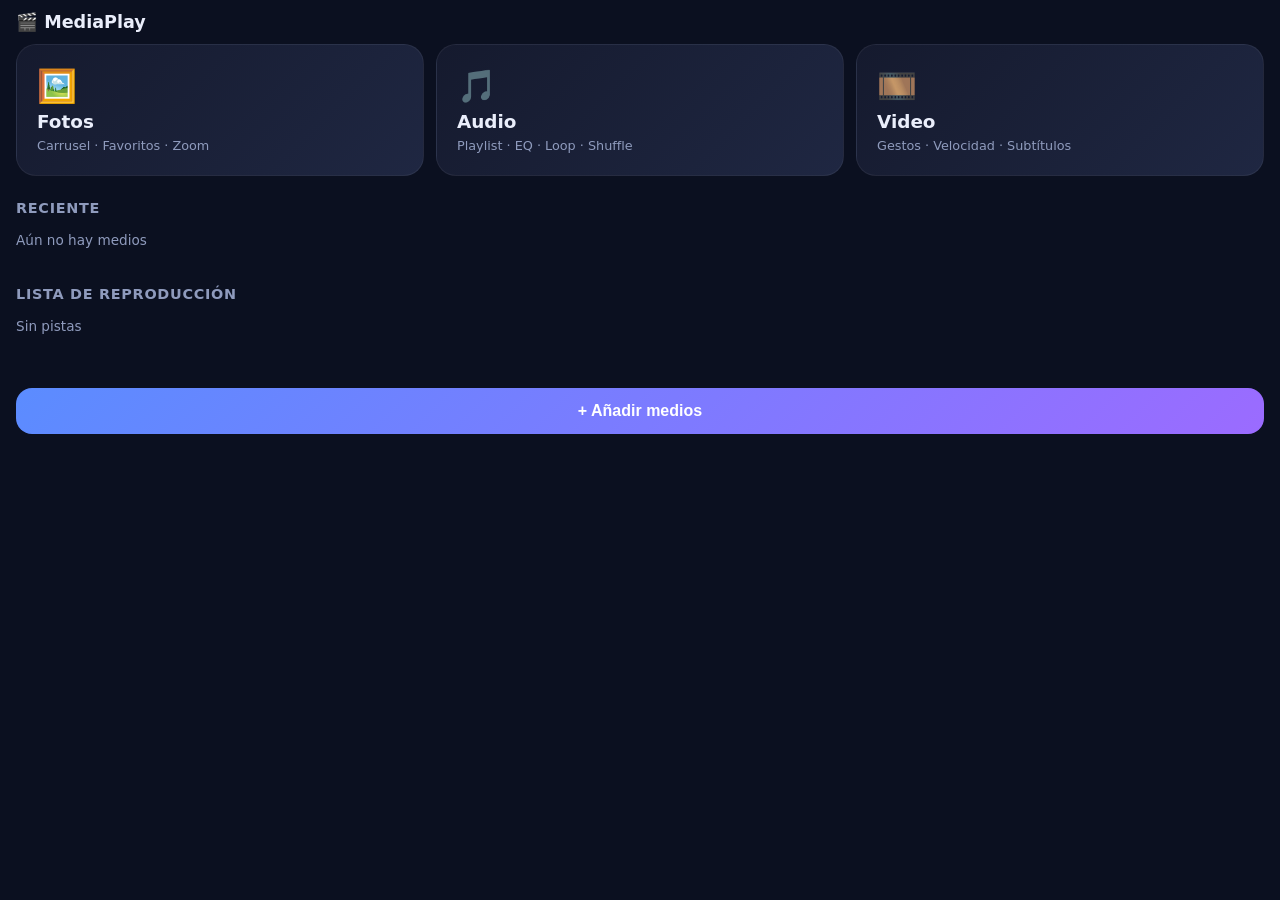
<file: index.html>
<!DOCTYPE html>
<html lang="es">
<head>
<meta charset="UTF-8">
<meta name="viewport" content="width=device-width,initial-scale=1,viewport-fit=cover">
<title>MediaPlay</title>
<link rel="manifest" href="manifest.json">
<meta name="theme-color" content="#0b1020">
<link rel="stylesheet" href="shared/common.css">
<link rel="stylesheet" href="lobby.css">
</head>
<body>
<header class="app-header">
  <h1>🎬 MediaPlay</h1>
  <button id="installBtn" class="ghost-btn" hidden>Instalar</button>
</header>

<main class="lobby">
  <a class="tile" href="photos/photos.html">
    <span class="tile-icon">🖼️</span>
    <span class="tile-title">Fotos</span>
    <span class="tile-sub">Carrusel · Favoritos · Zoom</span>
  </a>
  <a class="tile" href="audio/audio.html">
    <span class="tile-icon">🎵</span>
    <span class="tile-title">Audio</span>
    <span class="tile-sub">Playlist · EQ · Loop · Shuffle</span>
  </a>
  <a class="tile" href="video/video.html">
    <span class="tile-icon">🎞️</span>
    <span class="tile-title">Video</span>
    <span class="tile-sub">Gestos · Velocidad · Subtítulos</span>
  </a>
</main>

<section class="block">
  <h2>Reciente</h2>
  <div id="recentList" class="hscroll"><div class="empty">Aún no hay medios</div></div>
</section>

<section class="block">
  <h2>Lista de reproducción</h2>
  <div id="quickPlaylist" class="hscroll"><div class="empty">Sin pistas</div></div>
</section>

<footer class="lobby-footer">
  <button id="addMediaBtn" class="primary-btn">+ Añadir medios</button>
</footer>

<input type="file" id="filePicker" multiple hidden
       accept="image/*,audio/*,video/*,.mkv,.flac,.m4a,.opus,.ogg,.wav,.avi,.mov">

<script src="shared/db.js"></script>
<script src="shared/utils.js"></script>
<script src="lobby.js"></script>
</body>
</html>
</file>
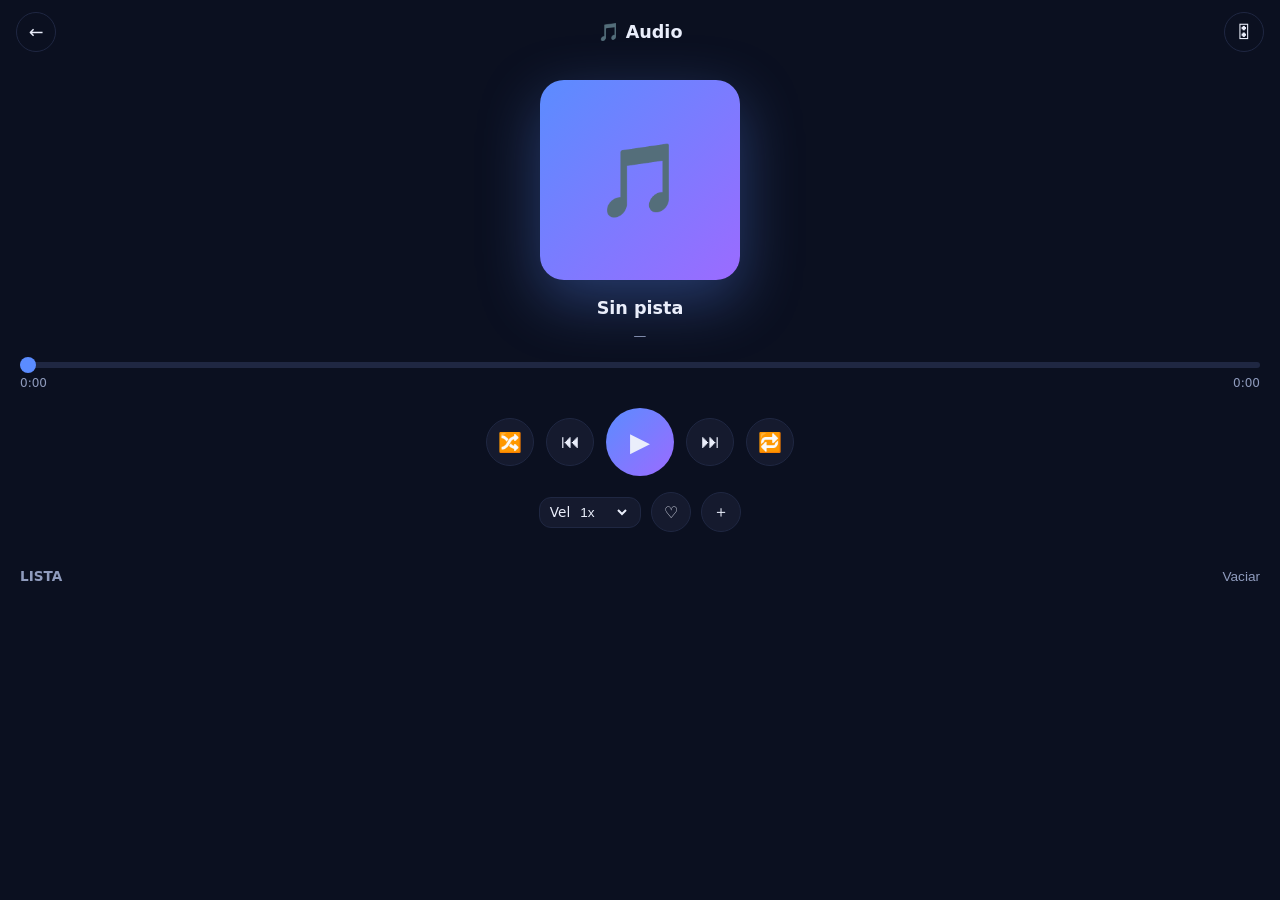
<file: audio/audio.html>
<!DOCTYPE html>
<html lang="es">
<head>
<meta charset="UTF-8">
<meta name="viewport" content="width=device-width,initial-scale=1,viewport-fit=cover">
<title>Audio · MediaPlay</title>
<link rel="manifest" href="../manifest.json">
<meta name="theme-color" content="#0b1020">
<link rel="stylesheet" href="../shared/common.css">
<link rel="stylesheet" href="audio.css">
</head>
<body>
<header class="app-header">
  <a href="../index.html" class="icon-btn">←</a>
  <h1>🎵 Audio</h1>
  <button id="eqToggle" class="icon-btn" title="Ecualizador">🎛</button>
</header>

<main class="audio-main">
  <div class="cover">🎵</div>
  <div id="trackTitle" class="track-title">Sin pista</div>
  <div id="trackSub" class="track-sub">—</div>

  <div class="seek-wrap">
    <input type="range" id="seek" min="0" max="100" value="0" step="0.01">
    <div class="time-row">
      <span id="curTime">0:00</span>
      <span id="durTime">0:00</span>
    </div>
  </div>

  <div class="controls">
    <button id="shuffleBtn" class="ctrl-btn" title="Aleatorio">🔀</button>
    <button id="prevBtn" class="ctrl-btn">⏮</button>
    <button id="playBtn" class="ctrl-btn big">▶</button>
    <button id="nextBtn" class="ctrl-btn">⏭</button>
    <button id="loopBtn" class="ctrl-btn" title="Bucle">🔁</button>
  </div>

  <div class="extras">
    <label class="mini"><span>Vel</span>
      <select id="rateSelect">
        <option value="0.5">0.5x</option><option value="0.75">0.75x</option>
        <option value="1" selected>1x</option><option value="1.25">1.25x</option>
        <option value="1.5">1.5x</option><option value="2">2x</option>
      </select>
    </label>
    <button id="favBtn" class="ctrl-btn small">♡</button>
    <button id="addBtn" class="ctrl-btn small">＋</button>
  </div>
</main>

<section class="playlist-wrap">
  <div class="pl-head"><h2>Lista</h2>
    <button id="clearPl" class="link-btn">Vaciar</button></div>
  <ul id="playlist" class="playlist"></ul>
</section>

<div id="eqPanel" class="eq-panel" hidden>
  <div class="eq-head"><h3>Ecualizador</h3>
    <button id="eqClose" class="icon-btn">✕</button></div>
  <div id="eqBands" class="eq-bands"></div>
  <div class="eq-foot"><button id="eqReset" class="tool-btn">Reset</button></div>
</div>

<audio id="audio" hidden></audio>
<input type="file" id="filePicker" multiple hidden
       accept="audio/*,.mp3,.flac,.m4a,.opus,.ogg,.wav,.aac">
<script src="../shared/db.js"></script>
<script src="../shared/utils.js"></script>
<script src="audio.js"></script>
</body>
</html>
</file>
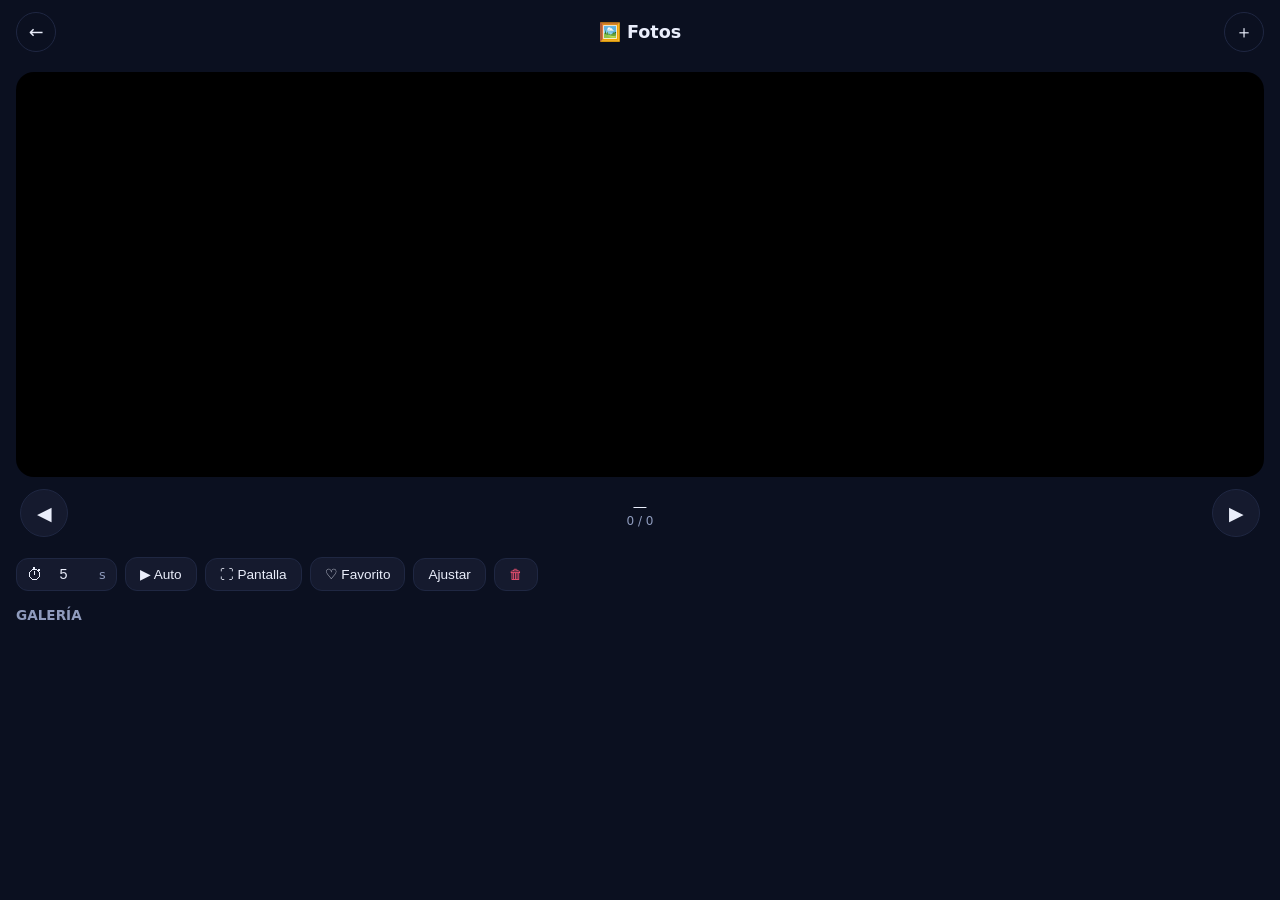
<file: photos/photos.html>
<!DOCTYPE html>
<html lang="es">
<head>
<meta charset="UTF-8">
<meta name="viewport" content="width=device-width,initial-scale=1,viewport-fit=cover,user-scalable=no">
<title>Fotos · MediaPlay</title>
<link rel="manifest" href="../manifest.json">
<meta name="theme-color" content="#0b1020">
<link rel="stylesheet" href="../shared/common.css">
<link rel="stylesheet" href="photos.css">
</head>
<body>
<header class="app-header">
  <a href="../index.html" class="icon-btn">←</a>
  <h1>🖼️ Fotos</h1>
  <button id="addBtn" class="icon-btn">＋</button>
</header>

<main class="photos-main">
  <div id="stage" class="stage"><img id="photo" alt="" draggable="false"></div>
  <div class="photos-hud">
    <button id="prevBtn" class="nav-btn">◀</button>
    <div class="photo-info">
      <div id="photoName" class="photo-name">—</div>
      <div id="photoCounter" class="photo-counter">0 / 0</div>
    </div>
    <button id="nextBtn" class="nav-btn">▶</button>
  </div>
</main>

<section class="photos-toolbar">
  <label class="tool">
    <span>⏱</span>
    <input type="number" id="timerSec" min="1" max="60" value="5">
    <span class="tool-label">s</span>
  </label>
  <button id="playToggle" class="tool-btn">▶ Auto</button>
  <button id="fullBtn" class="tool-btn">⛶ Pantalla</button> <!-- NUEVO BOTÓN -->
  <button id="favBtn" class="tool-btn">♡ Favorito</button>
  <button id="fitToggle" class="tool-btn">Ajustar</button>
  <button id="deleteBtn" class="tool-btn danger">🗑</button>
</section>

<section class="photos-list-wrap">
  <h2>Galería</h2>
  <div id="gallery" class="gallery"></div>
</section>

<input type="file" id="filePicker" multiple hidden accept="image/*">
<script src="../shared/db.js"></script>
<script src="../shared/utils.js"></script>
<script src="photos.js"></script>
</body>
</html>
</file>
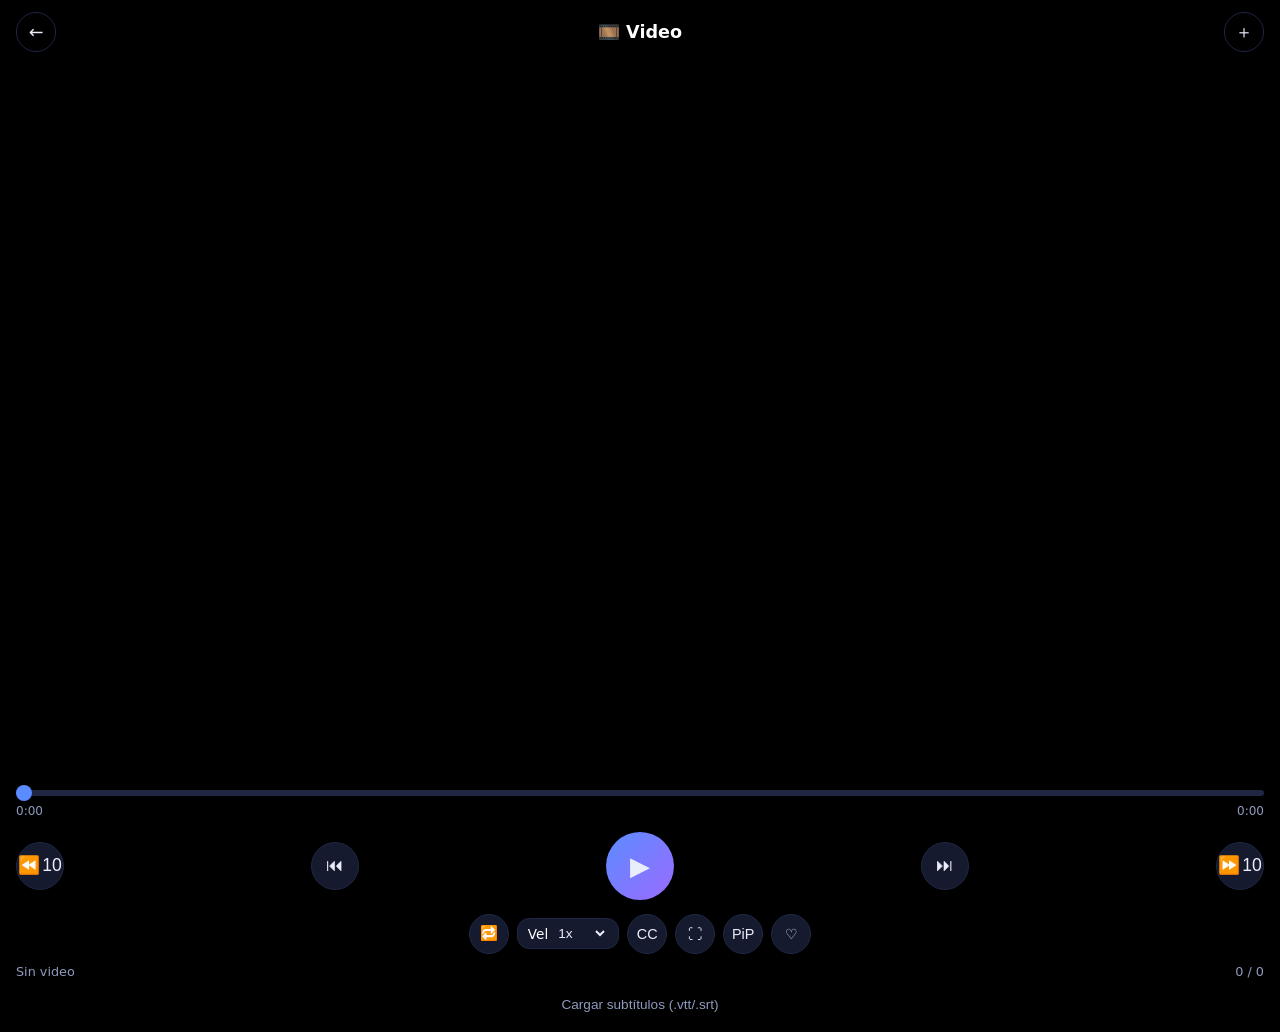
<file: video/video.html>
<!DOCTYPE html>
<html lang="es">
<head>
<meta charset="UTF-8">
<meta name="viewport" content="width=device-width,initial-scale=1,viewport-fit=cover,user-scalable=no">
<title>Video · MediaPlay</title>
<link rel="manifest" href="../manifest.json">
<meta name="theme-color" content="#000">
<link rel="stylesheet" href="../shared/common.css">
<link rel="stylesheet" href="video.css">
</head>
<body class="video-body">
<header class="app-header">
  <a href="../index.html" class="icon-btn">←</a>
  <h1>🎞️ Video</h1>
  <button id="addBtn" class="icon-btn">＋</button>
</header>

<main class="video-main">
  <div id="stage" class="video-stage">
    <video id="video" playsinline></video>
    <div class="overlay">
      <div id="hudLeft" class="hud hud-left"></div>
      <div id="hudRight" class="hud hud-right"></div>
      <div id="hudCenter" class="hud hud-center"></div>
    </div>
    <div id="subtitle" class="subtitle" hidden></div>
  </div>

  <!-- Contenedor de controles para ocultar/mostrar juntos -->
  <div id="videoUI" class="video-ui">
    <div class="seek-row">
      <input type="range" id="seek" min="0" max="100" value="0" step="0.01">
      <div class="time-row">
        <span id="curTime">0:00</span><span id="durTime">0:00</span>
      </div>
    </div>

    <div class="video-controls">
      <button id="skipBack" class="ctrl-btn">⏪<span id="skipBackLabel">10</span></button>
      <button id="prevVid" class="ctrl-btn">⏮</button>
      <button id="playVid" class="ctrl-btn big">▶</button>
      <button id="nextVid" class="ctrl-btn">⏭</button>
      <button id="skipFwd" class="ctrl-btn">⏩<span id="skipFwdLabel">10</span></button>
    </div>

    <div class="video-extras">
      <button id="loopBtn" class="ctrl-btn small">🔁</button>
      <label class="mini"><span>Vel</span>
        <select id="rateSel">
          <option value="0.25">0.25x</option><option value="0.5">0.5x</option>
          <option value="0.75">0.75x</option><option value="1" selected>1x</option>
          <option value="1.25">1.25x</option><option value="1.5">1.5x</option>
          <option value="2">2x</option>
        </select>
      </label>
      <button id="ccBtn" class="ctrl-btn small" title="Subtítulos">CC</button>
      <button id="fullBtn" class="ctrl-btn small" title="Pantalla completa">⛶</button>
      <button id="pipBtn" class="ctrl-btn small" title="Picture in Picture">PiP</button>
      <button id="favVid" class="ctrl-btn small">♡</button>
    </div>

    <div class="video-info">
      <span id="vidName" class="video-name">Sin video</span>
      <span id="vidCounter" class="video-counter">0 / 0</span>
    </div>
    <button id="loadSub" class="link-btn" style="margin-top:8px">Cargar subtítulos (.vtt/.srt)</button>
  </div>
</main>

<input type="file" id="filePicker" multiple hidden accept="video/*,.mp4,.webm,.mkv,.mov,.m4v,.avi">
<input type="file" id="subtitleFile" accept=".vtt,.srt" hidden>
<script src="../shared/db.js"></script>
<script src="../shared/utils.js"></script>
<script src="video.js"></script>
</body>
</html>
</file>
<file: shared/common.css>
:root{
  --bg:#0b1020; --surface:#151a2e; --surface-2:#1f2742;
  --text:#eaeefb; --muted:#8f9bbd;
  --accent:#5b8cff; --accent-2:#9b6bff; --danger:#ff5577;
}
*{box-sizing:border-box;margin:0;padding:0}
html,body{min-height:100vh}
body{
  font-family:system-ui,-apple-system,'Segoe UI',Roboto,sans-serif;
  background:var(--bg); color:var(--text);
  -webkit-tap-highlight-color:transparent;
  padding-bottom:env(safe-area-inset-bottom);
}
.app-header{
  display:flex;align-items:center;justify-content:space-between;gap:8px;
  padding:12px 16px;padding-top:calc(12px + env(safe-area-inset-top));
}
.app-header h1{font-size:1.1rem;font-weight:700}
.icon-btn{
  background:transparent;color:var(--text);border:1px solid var(--surface-2);
  border-radius:50%;width:40px;height:40px;font-size:1.1rem;cursor:pointer;
  display:inline-flex;align-items:center;justify-content:center;
  text-decoration:none;flex-shrink:0;
}
.primary-btn{
  width:100%;padding:14px;border:none;border-radius:16px;
  background:linear-gradient(135deg,var(--accent),var(--accent-2));
  color:#fff;font-size:1rem;font-weight:700;cursor:pointer;
}
.ghost-btn{
  background:transparent;color:var(--text);border:1px solid var(--surface-2);
  padding:8px 14px;border-radius:999px;font-size:.85rem;cursor:pointer;
}
.tool-btn{
  background:var(--surface);color:var(--text);border:1px solid var(--surface-2);
  padding:8px 14px;border-radius:12px;font-size:.85rem;cursor:pointer;
}
.tool-btn.active{background:var(--accent);border-color:var(--accent);color:#fff}
.link-btn{background:transparent;color:var(--muted);border:none;font-size:.85rem;cursor:pointer}
/* Range global (playback bars) */
input[type="range"]{
  width:100%;-webkit-appearance:none;height:6px;border-radius:999px;
  background:var(--surface-2);outline:none;cursor:pointer;
}
input[type="range"]::-webkit-slider-thumb{
  -webkit-appearance:none;width:16px;height:16px;border-radius:50%;
  background:var(--accent);cursor:pointer;
}
input[type="range"]::-moz-range-thumb{
  width:16px;height:16px;border-radius:50%;background:var(--accent);border:none;
}
</file>
<file: lobby.css>
.lobby{display:grid;grid-template-columns:1fr;gap:12px;padding:0 16px}
@media (min-width:600px){.lobby{grid-template-columns:repeat(3,1fr)}}
.tile{
  display:flex;flex-direction:column;gap:6px;
  background:linear-gradient(135deg,var(--surface),var(--surface-2));
  border-radius:20px;padding:22px 20px;text-decoration:none;color:var(--text);
  border:1px solid rgba(255,255,255,.06);transition:transform .15s;
}
.tile:active{transform:scale(.98)}
.tile-icon{font-size:2rem}
.tile-title{font-size:1.15rem;font-weight:700}
.tile-sub{font-size:.8rem;color:var(--muted)}
.block{padding:24px 16px 0}
.block h2{font-size:.9rem;color:var(--muted);margin-bottom:10px;text-transform:uppercase;letter-spacing:.05em}
.hscroll{display:flex;gap:10px;overflow-x:auto;padding-bottom:8px}
.item{
  flex:0 0 auto;background:var(--surface);border-radius:14px;padding:10px 14px;
  display:flex;align-items:center;gap:8px;border:1px solid rgba(255,255,255,.06);
  cursor:pointer;max-width:230px;text-decoration:none;color:var(--text);
}
.item span{white-space:nowrap;overflow:hidden;text-overflow:ellipsis;font-size:.85rem}
.empty{color:var(--muted);font-size:.85rem;padding:6px 0}
.lobby-footer{padding:16px;margin-top:24px}
</file>
<file: audio/audio.css>
.audio-main{display:flex;flex-direction:column;align-items:center;padding:8px 20px 20px;gap:10px}
.cover{
  width:200px;height:200px;border-radius:24px;margin:8px 0;
  background:linear-gradient(135deg,var(--accent),var(--accent-2));
  display:flex;align-items:center;justify-content:center;font-size:4.5rem;
  box-shadow:0 20px 60px rgba(91,140,255,.35);
}
.track-title{font-size:1.1rem;font-weight:700;max-width:100%;overflow:hidden;text-overflow:ellipsis;white-space:nowrap}
.track-sub{font-size:.8rem;color:var(--muted)}
.seek-wrap{width:100%}
.time-row{display:flex;justify-content:space-between;font-size:.75rem;color:var(--muted);margin-top:4px}
.controls{display:flex;align-items:center;gap:12px;justify-content:center;margin-top:8px}
.ctrl-btn{
  background:var(--surface);color:var(--text);border:1px solid var(--surface-2);
  border-radius:50%;width:48px;height:48px;font-size:1.2rem;cursor:pointer;
}
.ctrl-btn.big{width:68px;height:68px;font-size:1.6rem;
  background:linear-gradient(135deg,var(--accent),var(--accent-2));border:none}
.ctrl-btn.active{background:var(--accent);border-color:var(--accent)}
.ctrl-btn.small{width:40px;height:40px;font-size:1rem}
.extras{display:flex;gap:10px;align-items:center;margin-top:6px}
.mini{display:flex;align-items:center;gap:6px;font-size:.85rem;
  background:var(--surface);border:1px solid var(--surface-2);padding:6px 10px;border-radius:12px}
.mini select{background:transparent;color:var(--text);border:none;font-size:.85rem}
.playlist-wrap{padding:16px 20px 30px}
.pl-head{display:flex;justify-content:space-between;align-items:center;margin-bottom:8px}
.pl-head h2{font-size:.85rem;color:var(--muted);text-transform:uppercase}
.playlist{list-style:none;display:flex;flex-direction:column;gap:4px}
.playlist li{
  display:flex;align-items:center;gap:10px;padding:10px 12px;border-radius:12px;
  background:var(--surface);cursor:pointer;border:1px solid transparent;
}
.playlist li.active{background:var(--surface-2);border-color:var(--accent)}
.pl-name{flex:1;overflow:hidden;text-overflow:ellipsis;white-space:nowrap;font-size:.9rem}
.pl-del{background:transparent;border:none;color:var(--danger);cursor:pointer;font-size:1rem}
.pl-fav{color:var(--danger)}
.eq-panel{
  position:fixed;bottom:0;left:0;right:0;background:var(--surface);
  border-top:1px solid var(--surface-2);padding:16px;
  padding-bottom:calc(16px + env(safe-area-inset-bottom));
  border-radius:20px 20px 0 0;z-index:20;box-shadow:0 -20px 60px rgba(0,0,0,.6);
}
.eq-panel[hidden]{display:none}
.eq-head{display:flex;justify-content:space-between;align-items:center;margin-bottom:12px}
.eq-head h3{font-size:1rem}
.eq-bands{display:flex;gap:4px;justify-content:space-between;padding:0 4px}
.eq-band{display:flex;flex-direction:column;align-items:center;gap:4px;flex:1}
.eq-band span{font-size:.7rem;color:var(--muted)}
.eq-band input{
  writing-mode:vertical-lr;direction:rtl;width:24px;height:120px;
  -webkit-appearance:none;background:var(--surface-2);border-radius:999px;
}
.eq-band input::-webkit-slider-thumb{
  -webkit-appearance:none;width:20px;height:20px;border-radius:50%;
  background:var(--accent);cursor:pointer;
}
.eq-foot{margin-top:12px;display:flex;justify-content:flex-end}
</file>
<file: photos/photos.css>
.photos-main{display:flex;flex-direction:column;padding:8px 16px 0}
.stage{
  position:relative;background:#000;border-radius:18px;overflow:hidden;
  display:flex;align-items:center;justify-content:center;
  touch-action:none;height:45vh;
}
.stage img{max-width:100%;max-height:100%;object-fit:contain;transition:transform .15s;user-select:none}
.stage img.cover{object-fit:cover;width:100%;height:100%}
.photos-hud{display:flex;align-items:center;justify-content:space-between;gap:12px;padding:12px 4px}
.nav-btn{
  width:48px;height:48px;border-radius:50%;
  background:var(--surface);color:var(--text);border:1px solid var(--surface-2);
  font-size:1.2rem;cursor:pointer;
}
.photo-info{text-align:center;flex:1;min-width:0}
.photo-name{font-size:.9rem;overflow:hidden;text-overflow:ellipsis;white-space:nowrap}
.photo-counter{font-size:.75rem;color:var(--muted)}
.photos-toolbar{display:flex;gap:8px;padding:8px 16px;flex-wrap:wrap;align-items:center}
.tool{display:flex;align-items:center;gap:4px;background:var(--surface);padding:6px 10px;border-radius:12px;border:1px solid var(--surface-2)}
.tool input{width:48px;background:transparent;border:none;color:var(--text);font-size:.9rem;text-align:center}
.tool-label{color:var(--muted);font-size:.8rem}
.tool-btn.danger{color:var(--danger)}
.photos-list-wrap{padding:8px 16px 24px}
.photos-list-wrap h2{font-size:.85rem;color:var(--muted);margin-bottom:8px;text-transform:uppercase}
.gallery{display:grid;grid-template-columns:repeat(auto-fill,minmax(88px,1fr));gap:8px}
.gallery-item{
  aspect-ratio:1;border-radius:12px;overflow:hidden;background:var(--surface);
  border:2px solid transparent;cursor:pointer;position:relative;
}
.gallery-item img{width:100%;height:100%;object-fit:cover}
.gallery-item.active{border-color:var(--accent)}
.gallery-item .fav-ind{position:absolute;top:4px;right:6px;color:var(--danger);font-size:1rem}

/* NUEVO: Estilos para pantalla completa */
.stage:fullscreen {
  height: 100vh;
  width: 100vw;
  border-radius: 0;
}
.stage:fullscreen img {
  max-width: 100vw;
  max-height: 100vh;
}
body:has(.stage:fullscreen) .app-header,
body:has(.stage:fullscreen) .photos-toolbar,
body:has(.stage:fullscreen) .photos-list-wrap {
  display: none; /* Ocultamos todo excepto la imagen y el hud de navegación */
}
</file>
<file: video/video.css>
.video-body{background:#000;color:#fff}
.video-main{padding:0 12px 20px;display:flex;flex-direction:column;gap:10px}
.video-stage{
  position:relative;width:100%;aspect-ratio:16/9;background:#000;
  border-radius:14px;overflow:hidden;touch-action:none;user-select:none;
}
.video-stage video{width:100%;height:100%;display:block;background:#000;transition:filter .1s;object-fit:contain}
.overlay{position:absolute;inset:0;pointer-events:none}
.hud{
  position:absolute;padding:8px 14px;border-radius:999px;
  background:rgba(0,0,0,.7);font-size:.9rem;font-weight:700;
  opacity:0;transition:opacity .2s;
}
.hud.show{opacity:1}
.hud-left{top:12px;left:12px}
.hud-right{top:12px;right:12px}
.hud-center{top:50%;left:50%;transform:translate(-50%,-50%);font-size:1.3rem}
.subtitle{
  position:absolute;bottom:12px;left:12px;right:12px;text-align:center;
  color:#fff;font-size:1rem;text-shadow:0 2px 4px #000,0 0 8px #000;
  background:rgba(0,0,0,.4);padding:4px 8px;border-radius:6px;pointer-events:none;
}

/* NUEVO: Contenedor de UI */
.video-ui { display: flex; flex-direction: column; gap: 10px; transition: opacity 0.3s ease; }
.video-ui.ui-hidden { opacity: 0; pointer-events: none; }

.seek-row{padding:0 4px}
.time-row{display:flex;justify-content:space-between;font-size:.75rem;color:var(--muted);margin-top:4px}
.video-controls{display:flex;align-items:center;justify-content:space-between;gap:8px;padding:4px}
.ctrl-btn{
  background:var(--surface);color:var(--text);border:1px solid var(--surface-2);
  border-radius:50%;width:48px;height:48px;font-size:1.1rem;cursor:pointer;
  display:inline-flex;align-items:center;justify-content:center;gap:2px;
}
.ctrl-btn.big{width:68px;height:68px;font-size:1.6rem;
  background:linear-gradient(135deg,var(--accent),var(--accent-2));border:none}
.ctrl-btn.small{width:40px;height:40px;font-size:.9rem}
.ctrl-btn.active{background:var(--accent);border-color:var(--accent)}
.video-extras{display:flex;gap:8px;align-items:center;justify-content:center;flex-wrap:wrap}
.mini{display:flex;align-items:center;gap:6px;font-size:.85rem;
  background:var(--surface);border:1px solid var(--surface-2);padding:6px 10px;border-radius:12px}
.mini select{background:transparent;color:var(--text);border:none;font-size:.85rem}
.video-info{display:flex;justify-content:space-between;font-size:.8rem;color:var(--muted);padding:0 4px}
.video-name{overflow:hidden;text-overflow:ellipsis;white-space:nowrap;flex:1}

/* Modificamos Fullscreen para que el video llene la pantalla y respete la rotación */
.video-main:fullscreen {
  background: #000;
  padding: 0;
  display: flex;
  flex-direction: column;
  justify-content: center;
  height: 100vh;
  width: 100vw;
  gap: 0;
}
.video-main:fullscreen .video-stage {
  flex: 1;
  width: 100%;
  height: 100%;
  aspect-ratio: auto;
  border-radius: 0;
}
.video-main:fullscreen .video-stage video {
  object-fit: contain; /* Se adapta a pantalla vertical u horizontal sin cortar */
}
.video-main:fullscreen .video-ui {
  position: absolute;
  bottom: 0;
  left: 0;
  right: 0;
  padding: 20px;
  background: linear-gradient(to top, rgba(0,0,0,0.9), transparent);
  z-index: 10;
}
</file>
